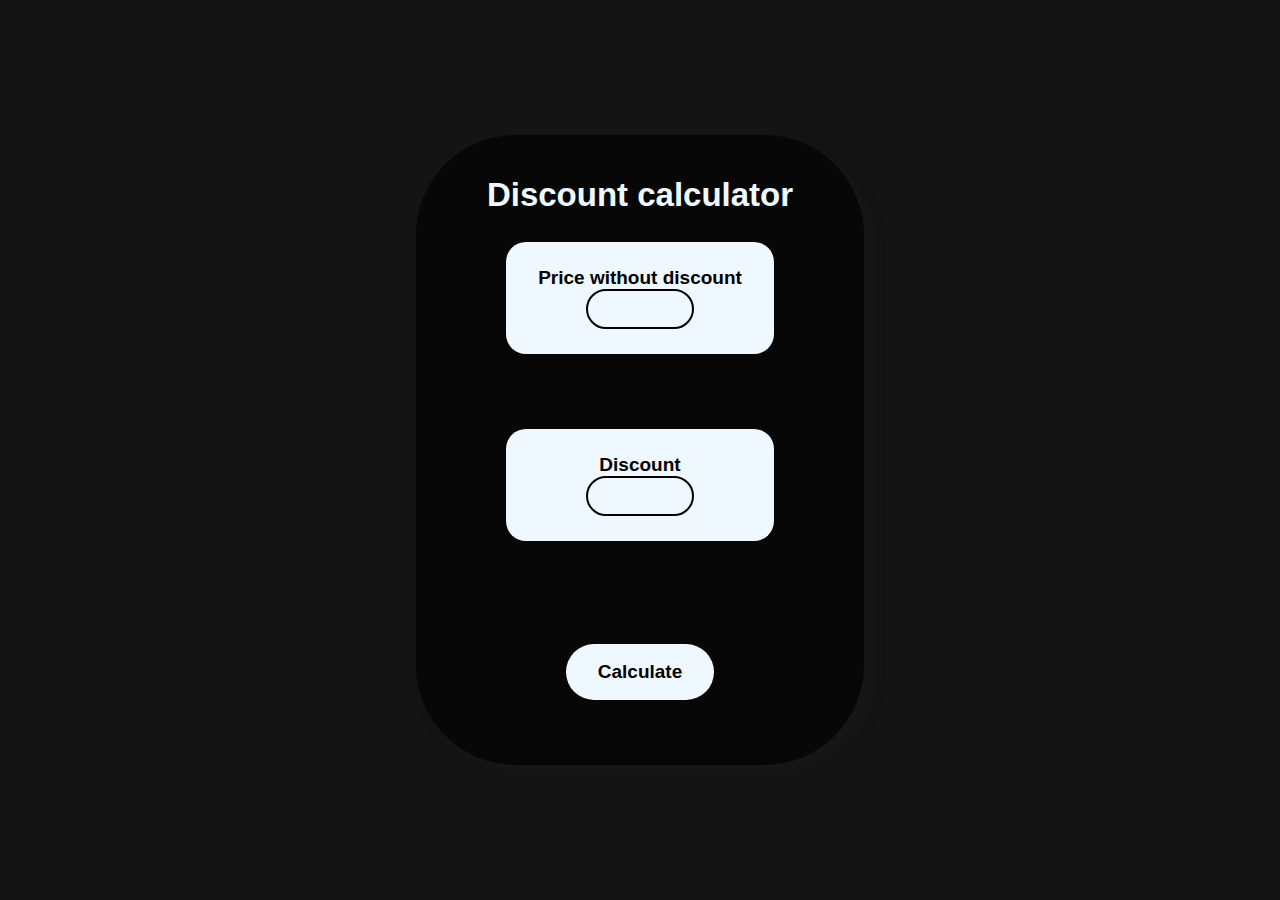
<file: index.html>
<!DOCTYPE html>
<html lang="en">
<head>
    <meta charset="UTF-8">
    <meta http-equiv="X-UA-Compatible" content="IE=edge">
    <meta name="viewport" content="width=device-width, initial-scale=1.0">
    <title>Math</title>
    <link rel="stylesheet" href="main.css">
</head>
<body>
    <header>

    </header>
    <main>
        <section>
            <h1>Discount calculator</h1>
            <div class="input-group">
                <p>Price without discount</p>
                <input class="amount" type="number">
            </div>
            <div class="input-group">
                <p>Discount</p>
                <input class="discount" type="number">
            </div>
            <div>
                <button class="calculatorBtn">Calculate</button>
            </div>
            <div class="withDiscount">
                <h2 class="total inactive"></h2>
            </div>
        </section>
    </main>
    <script src="./main.js"></script>
</body>
</html>
</file>
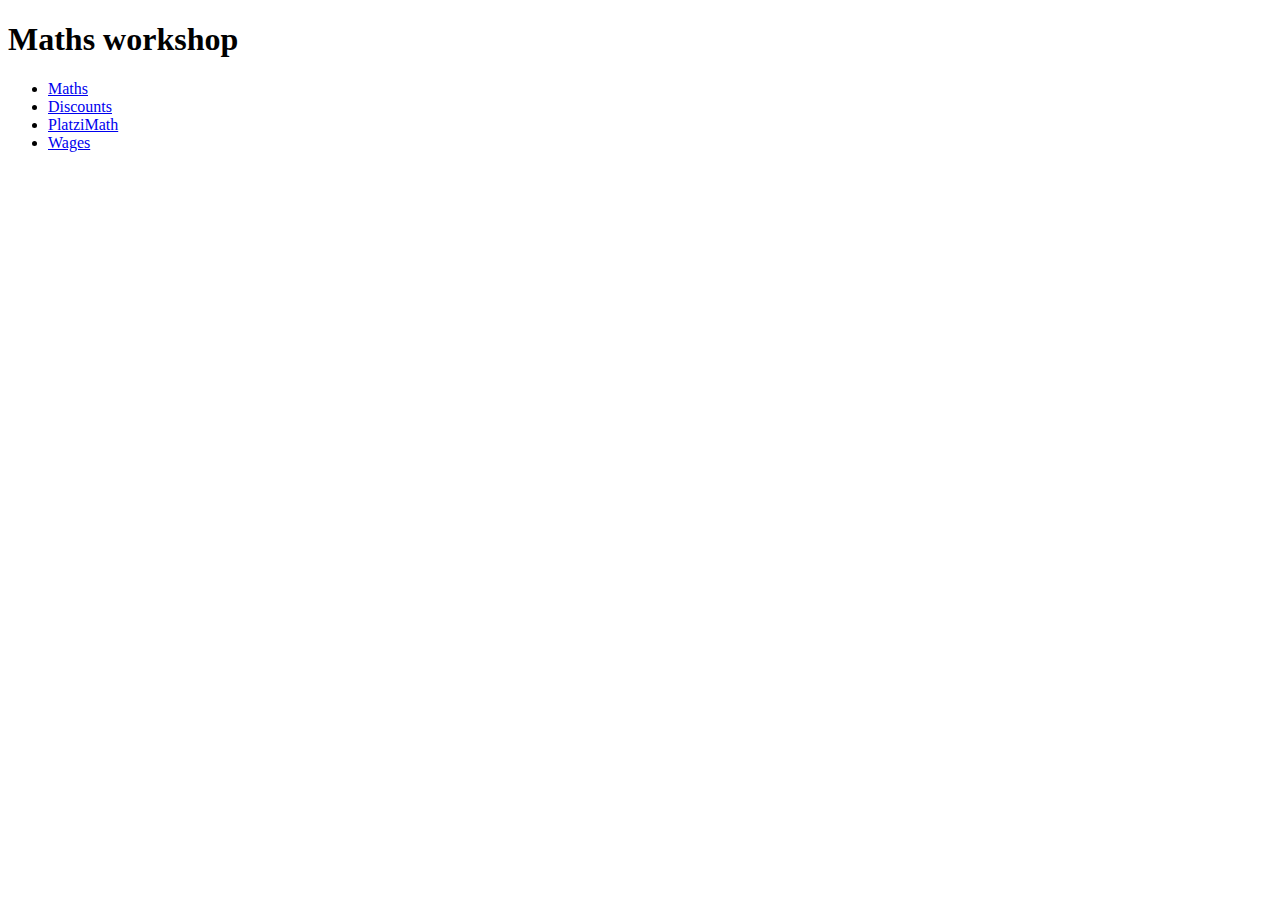
<file: OthersMaths/index.html>
<!DOCTYPE html>
<html lang="en">
<head>
    <meta charset="UTF-8">
    <meta http-equiv="X-UA-Compatible" content="IE=edge">
    <meta name="viewport" content="width=device-width, initial-scale=1.0">
    <title>Mathsss</title>
</head>
<body>
    <main>
        <h1>Maths workshop</h1>


        <ul>
            <li><a href="../maths.html">Maths</a></li>
            <li><a href="../discounts.html">Discounts</a></li>
            <li><a href="../platzimath.html">PlatziMath</a></li>
            <li><a href="../wages.html">Wages</a></li>
        </ul>
    </main>
</body>
</html>
</file>
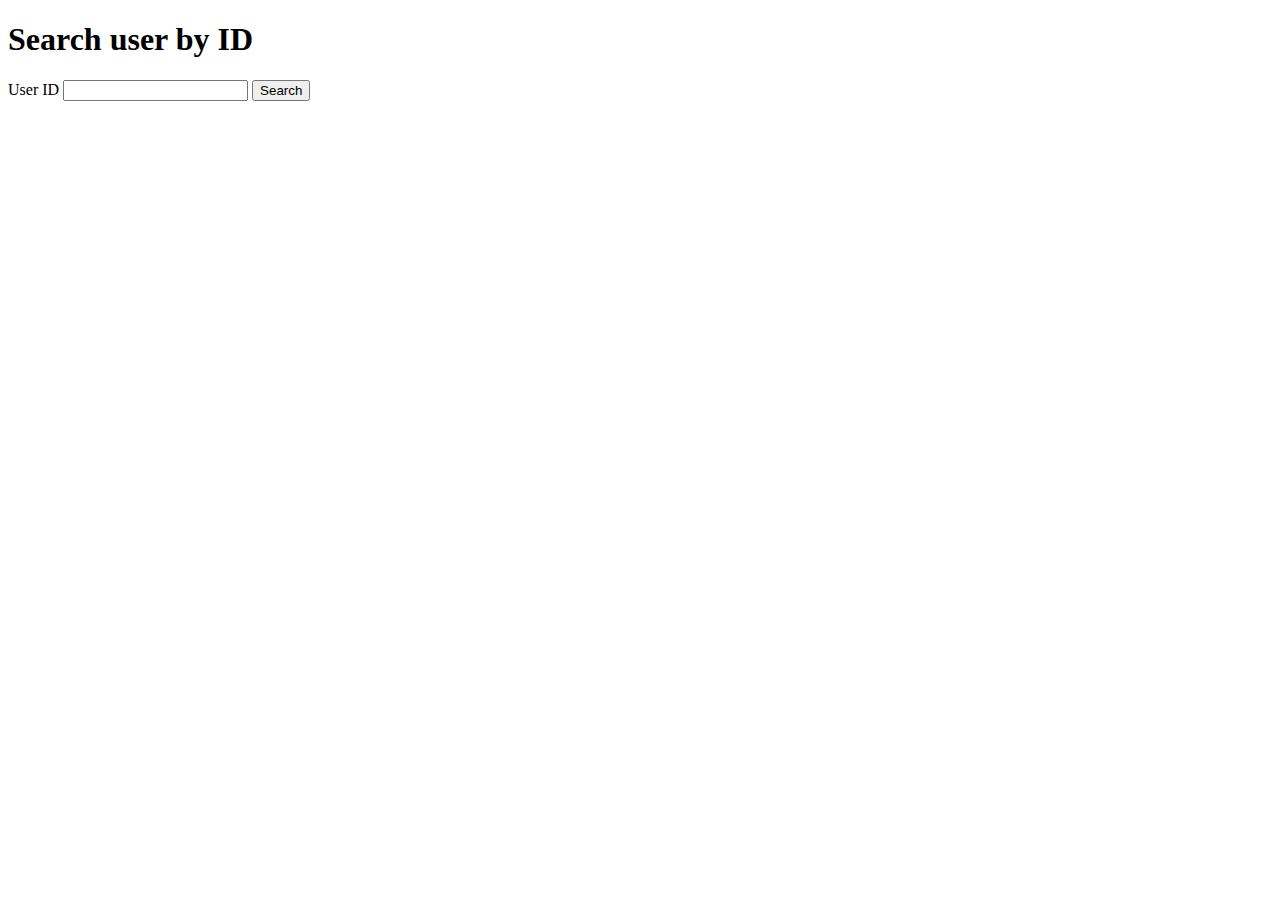
<file: challenges/class10.html>
<!DOCTYPE html>
<html lang="en">
<head>
    <meta charset="UTF-8">
    <meta http-equiv="X-UA-Compatible" content="IE=edge">
    <meta name="viewport" content="width=device-width, initial-scale=1.0">
    <title>Challenge10</title>
</head>
<body>
    <main>
        <h1>Search user by ID</h1>
        <label for="ID">User ID</label>
        <input id="ID" type="text">
        <button id="btn" >Search</button>
        <p id="result"></p>
    </main>
    <script src="./class10.js"></script>
</body>
</html>
</file>
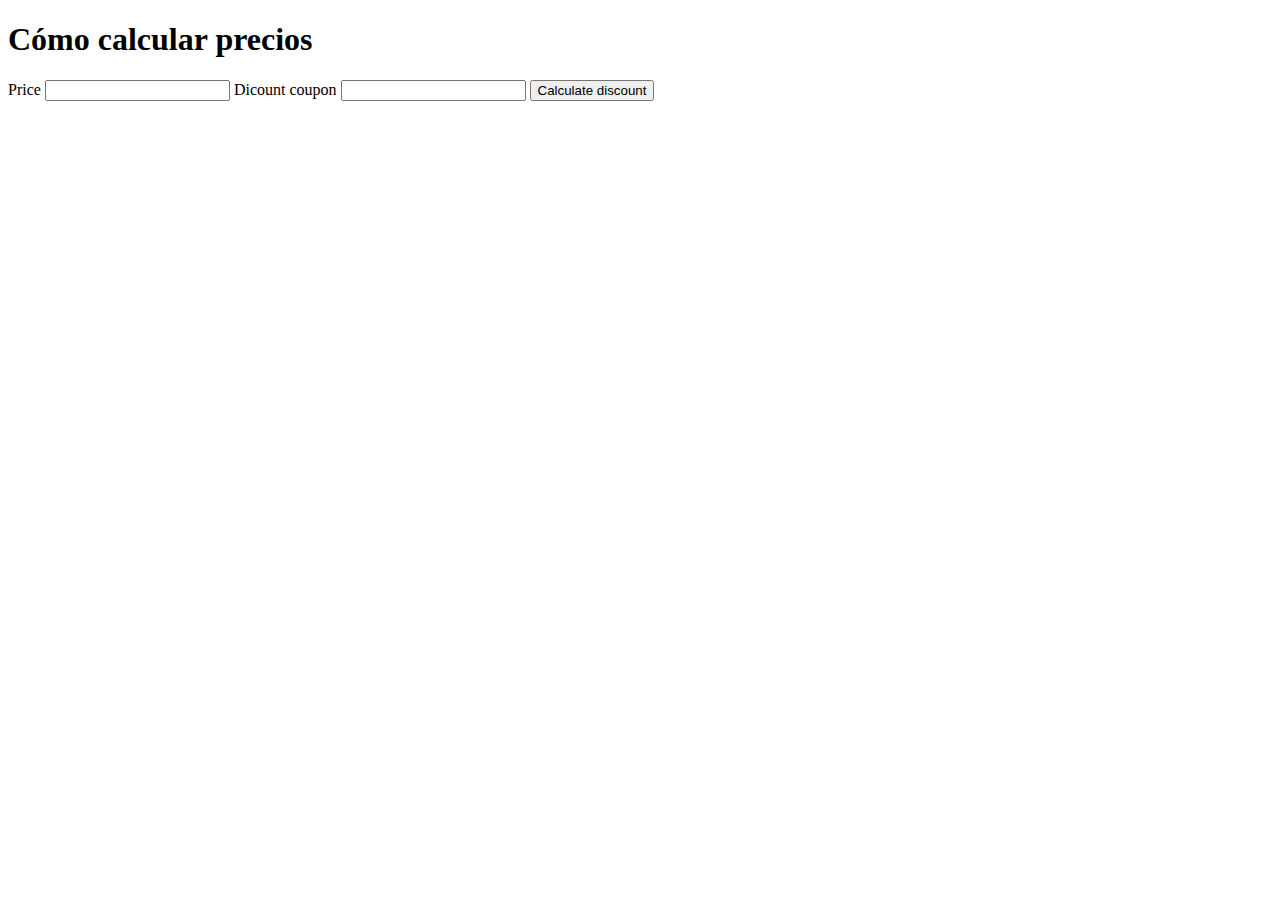
<file: classes/discounts.html>
<!DOCTYPE html>
<html lang="en">
<head>
    <meta charset="UTF-8">
    <meta http-equiv="X-UA-Compatible" content="IE=edge">
    <meta name="viewport" content="width=device-width, initial-scale=1.0">
    <title>How to calculate prices with discounts</title>
</head>
<body>
    <h1>Cómo calcular precios</h1>

    <label for="price">Price</label>
    <input id="price" type="number">
    <label for="coupon">Dicount coupon</label>  
    <input id="coupon" type="text">

    <button id="calculate">Calculate discount</button>

    <p id="result"></p>

    <script src="./discounts.js"></script>
</body>
</html>
</file>
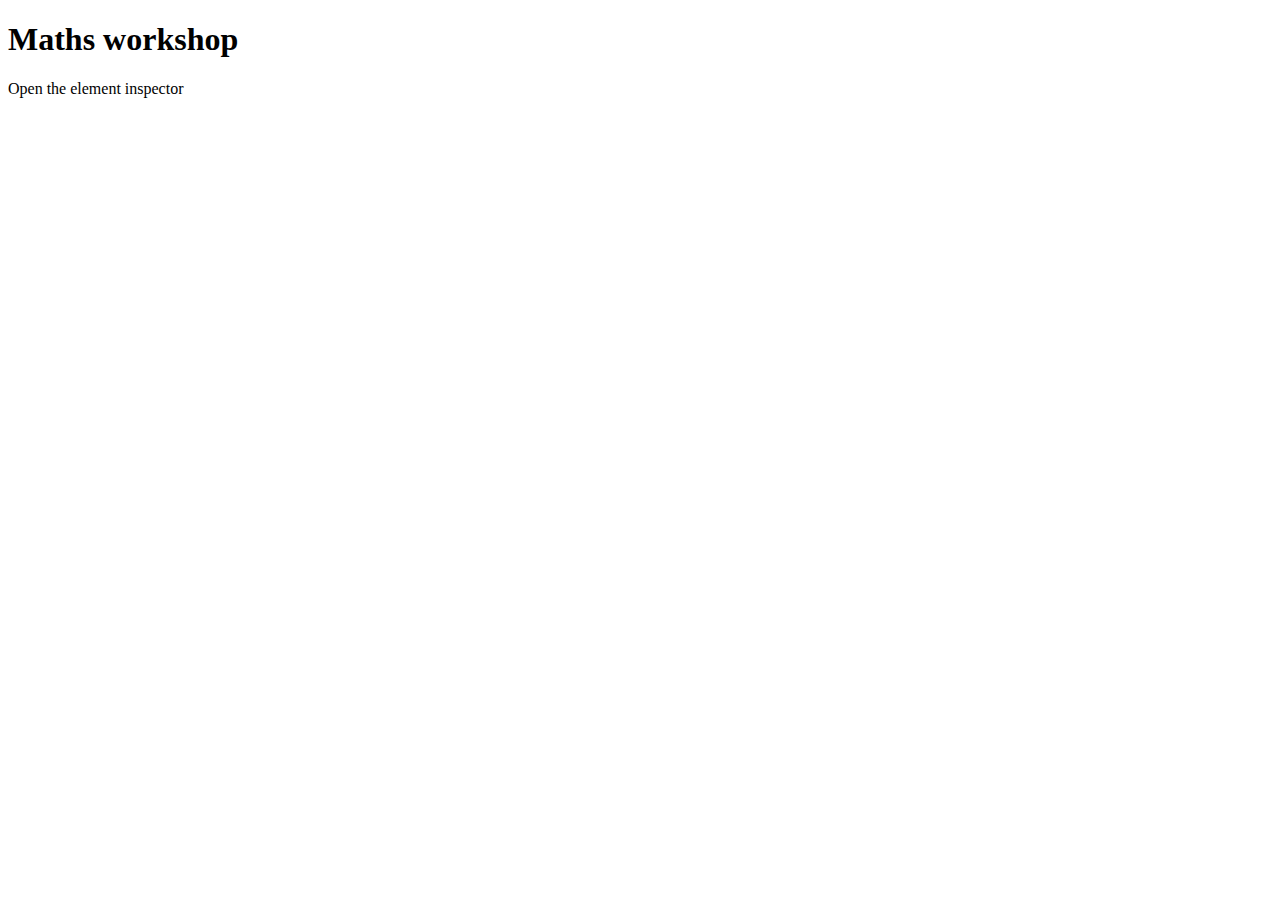
<file: classes/platziMaths.html>
<!DOCTYPE html>
<html lang="en">
<head>
    <meta charset="UTF-8">
    <meta http-equiv="X-UA-Compatible" content="IE=edge">
    <meta name="viewport" content="width=device-width, initial-scale=1.0">
    <title>Mean, median and mode</title>
</head>
<body>

    <main>
        <h1>Maths workshop</h1>
        <p>Open the element inspector</p>
    </main>

    <script src="./platziMaths.js"></script>
</body>
</html>
</file>
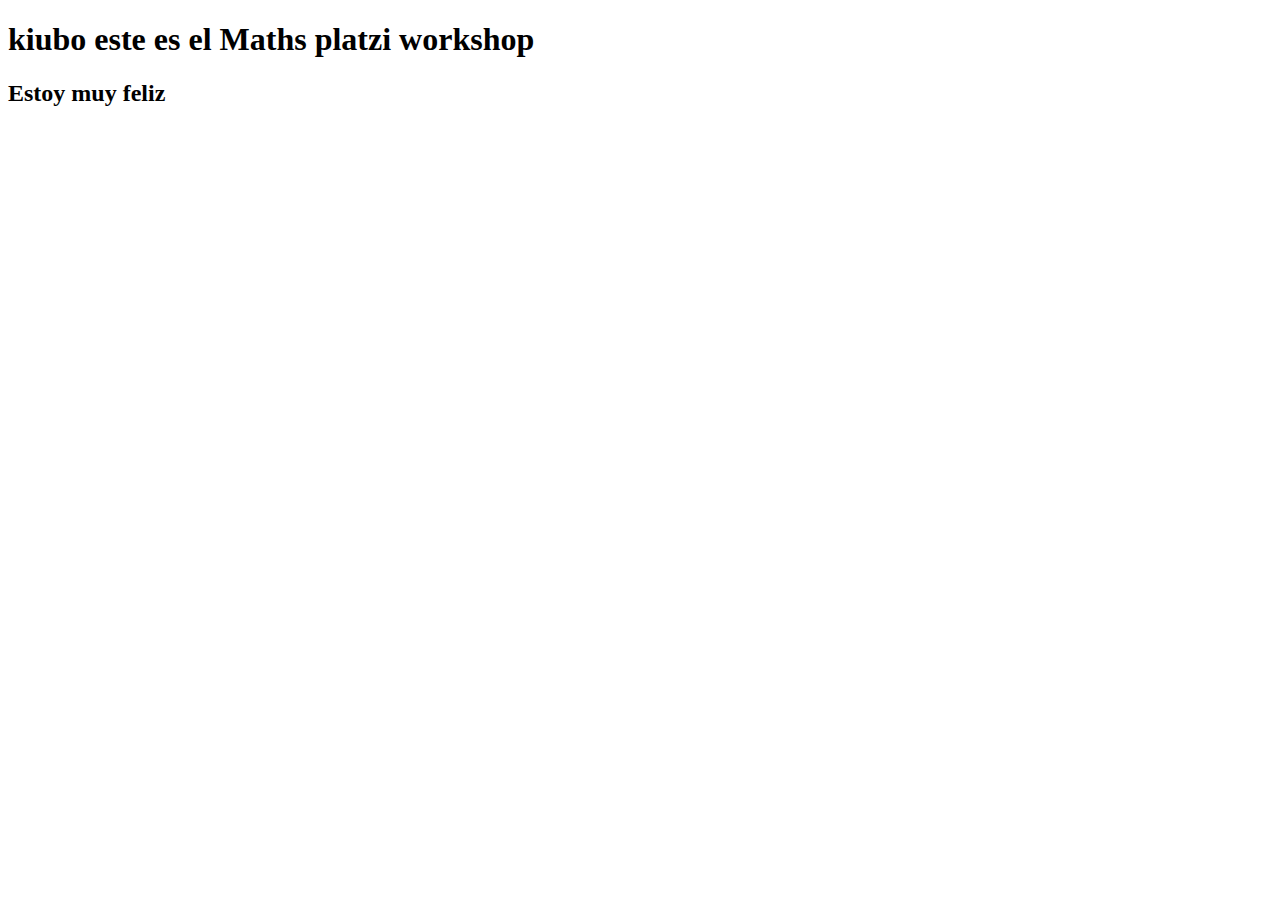
<file: classes/salary.html>
<!DOCTYPE html>
<html lang="en">
<head>
    <meta charset="UTF-8">
    <meta http-equiv="X-UA-Compatible" content="IE=edge">
    <meta name="viewport" content="width=device-width, initial-scale=1.0">
    <title>Salary</title>
</head>
<body>
    <h1>kiubo este es el Maths platzi workshop</h1>
    <h2>Estoy muy feliz</h2>
    <header></header>
    <p></p>

    <script src="platziMaths.js"></script>
    <script src="./salary.js"></script>
    <script src="./analisis.js"></script>
</body>
</html>
</file>
<file: main.css>
* {
    box-sizing: border-box;
    padding: 0;
    margin: 0;
}

html {
    font-size: 62.5%;
    font-family: 'Lucida Sans', 'Lucida Sans Regular', 'Lucida Grande', 'Lucida Sans Unicode', Geneva, Verdana, sans-serif;
}

h1 {
    font-size: 3.3rem;
    color: aliceblue;
    font-family: 'Franklin Gothic Medium', 'Arial Narrow', Arial, sans-serif;
}

p,
a {
    font-size: 1.6rem;
}

main {
    width: 100vw;
    height: 100vh;
    background-color: rgb(20, 20, 20);
    display: grid;
    place-items: center;
}

section {
    box-shadow: 10px 10px 10px rgba(26, 26, 26, 0.507);
    display: grid;
    width: 35%;
    height: 70%;
    grid-template-columns: 1fr;
    grid-template-rows: 2rem 1fr 1fr 1fr;
    place-items: center;
    background-color: rgb(7, 7, 7);
    border-radius: 10rem;
    padding-top: 5rem;
}

.input-group {
    background-color: aliceblue;
    width: 60%;
    height: 60%;
    display: flex;
    flex-basis: 50%;
    flex-direction: column;
    justify-content: center;
    align-items: center ;
    border-radius: 2rem;
    overflow: hidden;
    text-align: center;
}

.input-group p {
    font-size: 1.9rem;
    font-weight: 600;
}

.input-group input {
    background-color: aliceblue;
    width: 40%;
    height: 4rem;
    border-radius: 2rem;
    border: 2px solid black;
    padding: 0.3rem;
    text-align: center;
    font-weight: 900;
}

.calculatorBtn {
    background-color: aliceblue;
    width: fit-content;
    padding: 1.5rem 3rem;
    border-radius: 3rem;
    border: 2px solid transparent;
    font-size: 1.9rem;
    cursor: pointer;
    font-weight: bolder;
}

.calculatorBtn:hover {
    background-color: rgb(7, 7, 7);
    color: aliceblue;
}

.total {
    margin-bottom: 3.6rem;
    padding: 1rem 2rem;
    border-radius: 0.5rem;
    font-size: 3rem;
    color: aliceblue;
}

.inactive {
    display: none;
}
</file>
